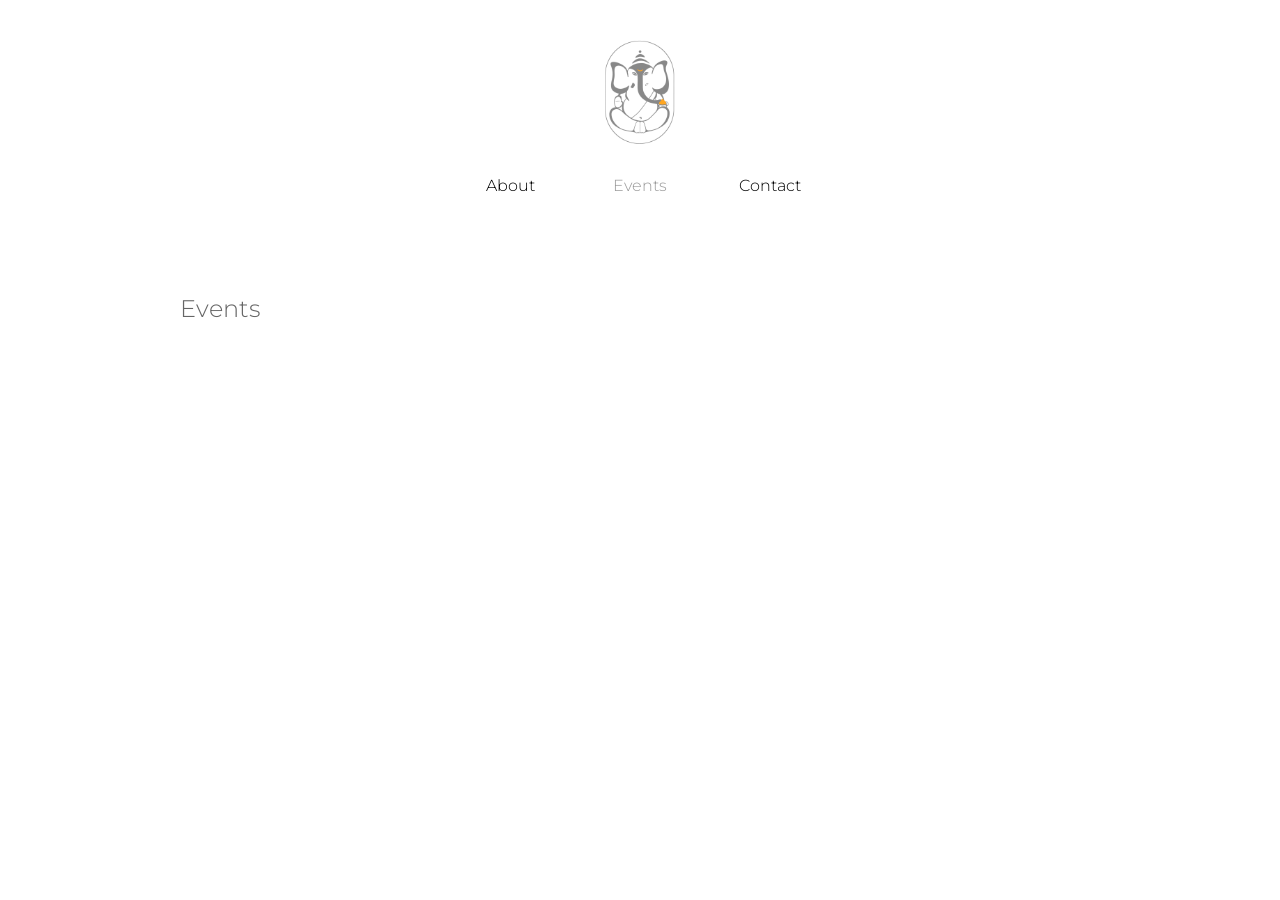
<file: events.html>
<!DOCTYPE html>
<html lang='en' dir='ltr'>
  <head>
    <meta charset='utf-8'>
    <meta name='viewport' content='width=device-width, initial-scale=1'>

    <title>Events - Self-Aware</title>
    <meta name='name' content='Self-Aware'>
    <meta name='description' content='Be in Awareness of your real Self.'>
    <meta name='keywords' content='vedanta, awareness, self, consciousness, anil ballal'>

    <link rel='icon' href='images/ganesha_32.jpg'>
    <link rel='preconnect' href='https://fonts.googleapis.com'>
    <link rel='preconnect' href='https://fonts.gstatic.com' crossorigin>
    <link rel='stylesheet' href='https://fonts.googleapis.com/css2?family=Montserrat:ital,wght@0,300;0,400;1,300;1,400&display=swap'>
    <link rel='stylesheet' href='style.css' type='text/css'>
    <script defer src='main.js' type='text/javascript'></script>

    <meta property='twitter:card' content='summary'>
    <meta property='og:title' content='Self-Aware'>
    <meta property='og:description' content='Be in Awareness of your real Self.'>
    <meta property='og:url' content='https://www.self-aware.in/events.html'>
  </head>
  <body>
    <header>
      <figure id='ganesha'>
        <a href='/'>
          <img src='images/ganesha_2480.png' alt='Ganesha' width='100%' height='100%'>
        </a>
      </figure>
      <nav>
        <ul class='nav'>
          <!-- <li><a id='dropdown-btn'>About</a>
            <ul id='dropdown' class='dropdown hidden'>
              <li><a href='/anil_ballal.html'>Anil</a></li>
              <li><a href='/vedanta.html'>Vedanta</a></li>
              <li><a href='/teaching.html'>Teaching</a></li>
            </ul>
          </li> -->
          <li><a href='/about.html'>About</a></li>
          <!-- <li><a href='/vedanta.html'>Vedanta</a></li> -->
          <!-- <li><a href='/poems.html'>Poems</a></li> -->
          <!-- <li><a href='/living.html'>Living</a></li> -->
          <li><a href='/events.html' id='active'>Events</a></li>
          <li><a href='/contact.html'>Contact</a></li>
        </ul>
      </nav>
    </header>
    <main>
      <article>
        <h2>Events</h2>
        <br>
        <p></p>
      </article>
    </main>
  </body>
</html>
</file>
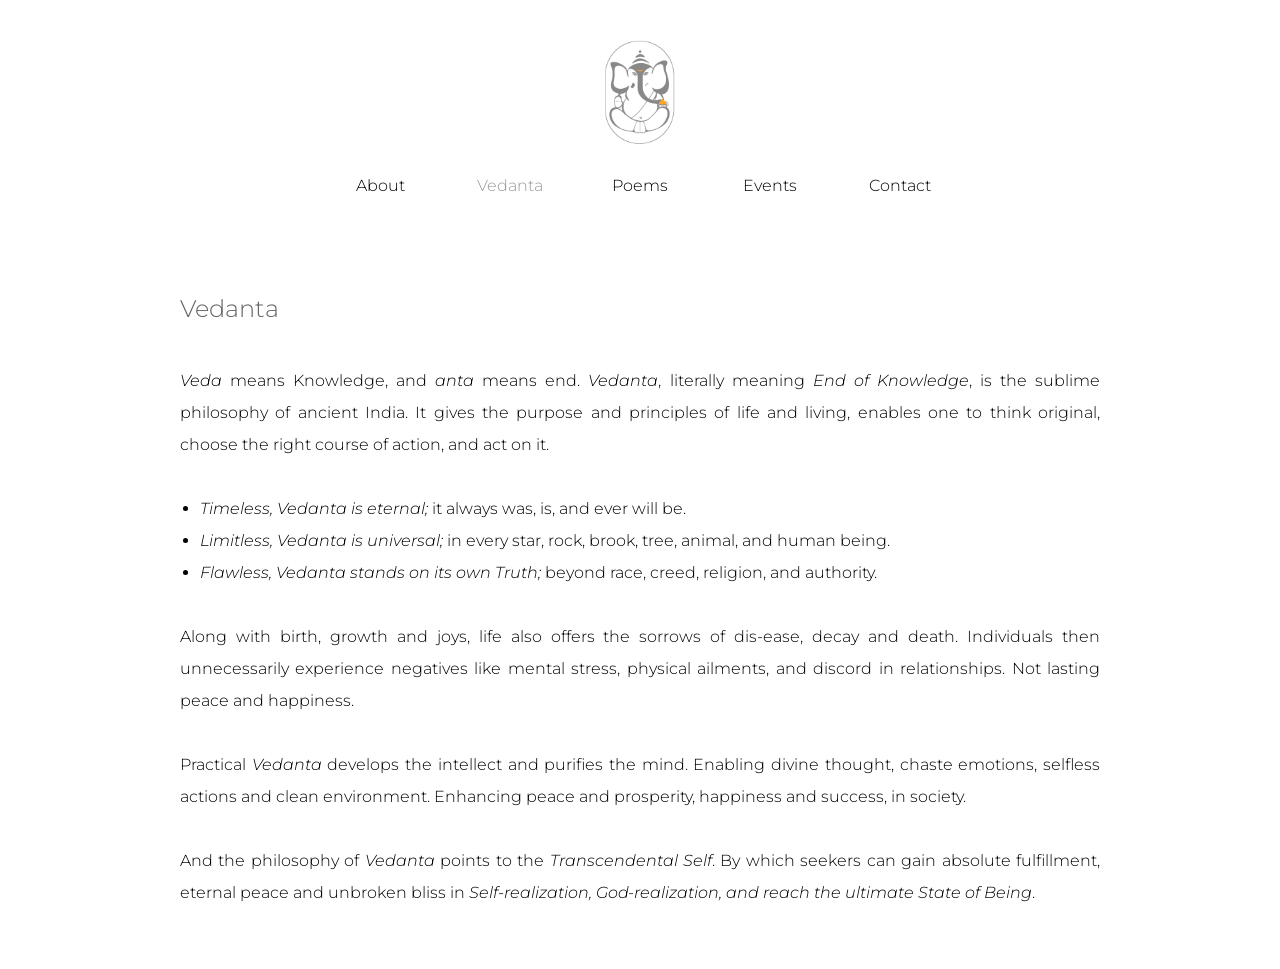
<file: vedanta.html>
<!DOCTYPE html>
<html lang='en' dir='ltr'>
  <head>
    <meta charset='utf-8'>
    <meta name='viewport' content='width=device-width, initial-scale=1'>

    <title>Vedanta - Self-Aware</title>
    <meta name='name' content='Self-Aware'>
    <meta name='description' content='Be in Awareness of your real Self.'>
    <meta name='keywords' content='vedanta, awareness, self, consciousness, anil ballal'>

    <link rel='icon' href='images/ganesha_32.jpg'>
    <link rel='preconnect' href='https://fonts.googleapis.com'>
    <link rel='preconnect' href='https://fonts.gstatic.com' crossorigin>
    <link rel='stylesheet' href='https://fonts.googleapis.com/css2?family=Montserrat:ital,wght@0,300;0,400;1,300;1,400&display=swap'>
    <link rel='stylesheet' href='style.css' type='text/css'>
    <script defer src='main.js' type='text/javascript'></script>

    <meta property='twitter:card' content='summary'>
    <meta property='og:title' content='Self-Aware'>
    <meta property='og:description' content='Be in Awareness of your real Self.'>
    <meta property='og:url' content='https://www.self-aware.in/vedanta.html'>
  </head>
  <body>
    <header>
      <figure id='ganesha'>
        <a href='/'>
          <img src='images/ganesha_2480.png' alt='Ganesha' width='100%' height='100%'>
        </a>
      </figure>
      <nav>
        <ul class='nav'>
          <!-- <li><a id='dropdown-btn'>About</a>
            <ul id='dropdown' class='dropdown hidden'>
              <li><a href='/anil_ballal.html'>Anil</a></li>
              <li><a href='/vedanta.html' id='active'>Vedanta</a></li>
              <li><a href='/teaching.html'>Teaching</a></li>
            </ul>
          </li> -->
          <li><a href='/about.html'>About</a></li>
          <li><a href='/vedanta.html' id='active'>Vedanta</a></li>
          <li><a href='/poems.html'>Poems</a></li>
          <!-- <li><a href='/living.html'>Living</a></li> -->
          <li><a href='/events.html'>Events</a></li>
          <li><a href='/contact.html'>Contact</a></li>
        </ul>
      </nav>
    </header>
    <main>
      <article>
        <h2>Vedanta</h2>
        <br>
        <p><i>Veda</i> means Knowledge, and <i>anta</i> means end. <i>Vedanta</i>, literally meaning <i>End of Knowledge</i>, is the sublime philosophy of ancient India. It gives the purpose and principles of life and living, enables one to think original, choose the right course of action, and act on it.</p>
        <br>
        <ul>
          <li><i>Timeless, Vedanta is eternal;</i> it always was, is, and ever will be.</li>
          <li><i>Limitless, Vedanta is universal;</i> in every star, rock, brook, tree, animal, and human being.</li>
          <li><i>Flawless, Vedanta stands on its own Truth;</i> beyond race, creed, religion, and authority.</li>
        </ul>
        <br>
        <p>Along with birth, growth and joys, life also offers the sorrows of dis-ease, decay and death. Individuals then unnecessarily experience negatives like mental stress, physical ailments, and discord in relationships. Not lasting peace and happiness.</p>
        <br>
        <p>Practical <i>Vedanta</i> develops the intellect and purifies the mind. Enabling divine thought, chaste emotions, selfless actions and clean environment. Enhancing peace and prosperity, happiness and success, in society.</p>
        <br>
        <p>And the philosophy of <i>Vedanta</i> points to the <i>Transcendental Self</i>. By which seekers can gain absolute fulfillment, eternal peace and unbroken bliss in <i>Self-realization, God-realization, and reach the ultimate State of Being</i>.</p>
      </article>
    </main>
  </body>
</html>
</file>
<file: style.css>
* {
  margin: 0;
  padding: 0;
  box-sizing: border-box;
}

html {
  height: 100vh;
  overflow: hidden scroll;
}

body {
  min-height: 100%;
  background-color: #fff;
  font-size: 16px;
  font-family: Montserrat, sans-serif;
  font-weight: 300;
  line-height: 2;
}

h1, h2, h3 {
  color: #666;
  font-weight: 300;
}

a {
  color: inherit;
}

header {
  width: 100%;
  height: 25vh;
  display: flex;
  flex-direction: column;
  justify-content: space-evenly;
  align-items: center;
  background-color: #fff;
}

#om,
#ganesha {
  height: 12vh;
  width: 12vh;
  margin-top: 20px;
}

nav ul {
  list-style-type: none;
  background-color: #fff;
}

nav > ul {
  display: flex;
  justify-items: center;
  align-items: center;
}

nav ul li {
  width: 90px;
  text-align: center;
}

nav ul li:nth-child(1) {
  grid-area: 1 / 1 / 2 / 3;
}

nav ul li:nth-child(2) {
  grid-area: 2 / 1 / 3 / 4;
}

nav ul li:nth-child(3) {
  grid-area: 1 / 3 / 2 / 5;
}

nav ul li:nth-child(4) {
  grid-area: 2 / 4 / 3 / 7;
}

nav ul li:nth-child(5) {
  grid-area: 1 / 5 / 2 / 7;
}

nav ul li a {
  display: block;
  padding: 5px 0px;
  text-decoration: none;
  cursor: pointer;
}

nav ul li a#active {
  color: #999;
  pointer-events: none;
  cursor: default;
}

.dropdown {
  border: #ccc solid 1px;
  position: absolute;
  z-index: 1;
}

.dropdown li a {
  margin: 0;
}

.dropdown li a:hover {
  transition: 400ms;
  background-color: #f6f6f6;
}

.home-main {
  position: relative;
  display: flex;
  flex-direction: column;
  justify-content: center;
  align-items: center;
  min-height: 75vh;
}

.home-main h1 {
  font-size: 24px;
  text-align: center;
  padding-bottom: 40px;
}

.home-main h2 {
  font-size: 20px;
  width: 340px;
  text-align: center;
  padding: 40px 0;
}

article {
  width: 100%;
  padding: 40px 20px;
  text-align: justify;
}

article ol,
article ul {
  padding-left: 20px;
}

article.split {
  display: grid;
  grid-template-columns: 1fr;
  grid-gap: 60px;
  justify-items: center;
  align-items: center;
}

article.split section:nth-of-type(1) {
  grid-area: 1 / 1 / 2 / 2;
}

article.split section:nth-of-type(2) {
  grid-area: 3 / 1 / 4 / 2;
}

article.split figure:nth-of-type(1) {
  grid-area: 2 / 1 / 3 / 2;
}

article.split figure:nth-of-type(2) {
  grid-area: 4 / 1 / 5 / 2;
}

article.poems {
  display: grid;
  grid-gap: 40px;
}

article.poems ol {
  list-style-type: none;
}

article.poems button {
  color: inherit;
  background-color: inherit;
  font-size: inherit;
  font-weight: inherit;
  font-family: inherit;
  border: none;
  cursor: pointer;
}

article.poems button#poem {
  color: #999;
  pointer-events: none;
  cursor: default;
}

figure > img {
  border-radius: 50%;
}

.hidden {
  display: none;
}

@media screen and (min-width: 768px) {
  nav > ul {
    grid-template-columns: repeat(3, 1fr);
  }

  nav ul li {
    width: 130px;
  }

  nav ul li:nth-child(1) {
    grid-area: 1 / 1 / 2 / 2;
  }

  nav ul li:nth-child(2) {
    grid-area: 1 / 2 / 2 / 3;
  }

  nav ul li:nth-child(3) {
    grid-area: 1 / 3 / 2 / 4;
  }

  nav ul li:nth-child(4) {
    grid-area: 1 / 4 / 2 / 5;
  }

  nav ul li:nth-child(5) {
    grid-area: 1 / 5 / 2 / 6;
  }

  nav ul li a {
    margin: 0 10px;
  }

  .home-main h1 {
    font-size: 36px;
  }

  article {
    max-width: 1000px;
    margin: 0 auto;
    padding: 60px 40px;
  }

  article.split {
    max-width: 1000px;
    grid-gap: 80px;
    padding: 60px 40px;
    grid-template-columns: repeat(5, 1fr);
  }

  article.split section:nth-of-type(1) {
    grid-area: 1 / 1 / 2 / 4;
  }

  article.split section:nth-of-type(2) {
    grid-area: 2 / 3 / 3 / 6;
  }

  article.split figure:nth-of-type(1) {
    grid-area: 1 / 4 / 2 / 6;
  }

  article.split figure:nth-of-type(2) {
    grid-area: 2 / 1 / 3 / 3;
  }

  figure {
    /* width: auto; */
    /* height: 400px; */
  }

  article.poems {
    grid-template-columns: 2fr 3fr;
    grid-gap: 0;
  }

  article.poems aside {
    align-self: start;
    border-right: #ccc solid 1px;
    text-align: right;
    padding-right: 60px;
  }

  article.poems section {
    padding-left: 60px;
  }
}
</file>
